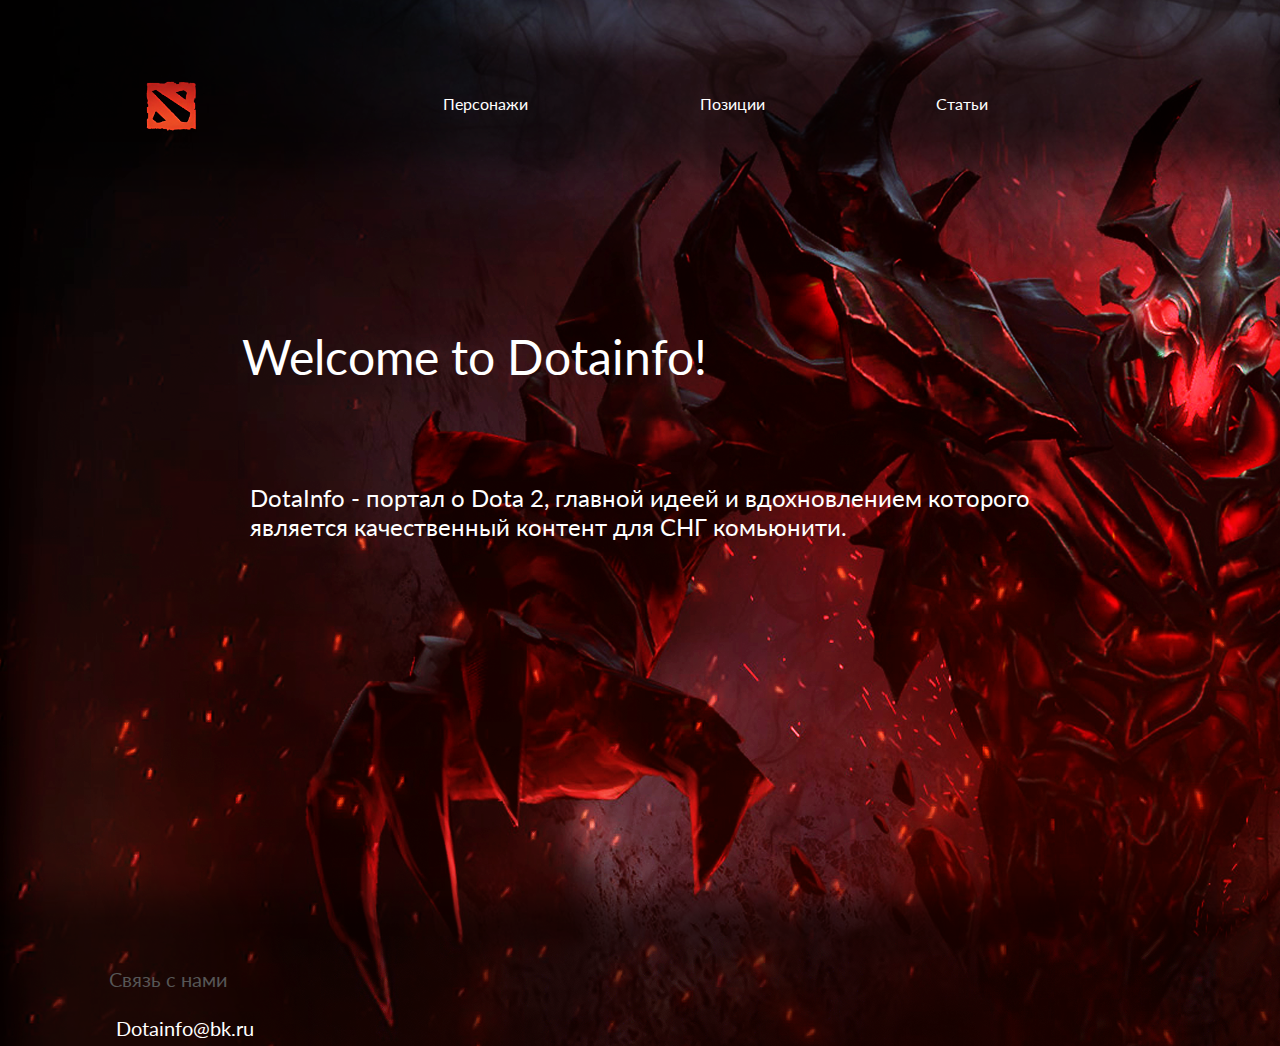
<file: index.html>
<!DOCTYPE html>
<html lang="ru">
  <head>
    <meta charset="UTF-8" />
    <meta http-equiv="X-UA-Compatible" content="IE=edge" />
    <meta name="viewport" content="width=device-width, initial-scale=1.0" />
    <title>Dotainfo</title>
    <link rel="stylesheet" href="style/style.css" />
    <link rel="preconnect" href="https://fonts.googleapis.com" />
    <link rel="preconnect" href="https://fonts.gstatic.com" crossorigin />
    <link
      href="https://fonts.googleapis.com/css2?family=Lato&display=swap"
      rel="stylesheet"
    />
  </head>
  <body>
    <div class="container-header">
      <a href="index.html"><img src="images/dotalogo.png" alt="logo" width="50" height="50" /></a>
      <div class="menu">
        <a href="pers.html">Персонажи</a>
        <a href="pos.html">Позиции</a>
        <a href="news.html">Статьи</a>
      </div>
      <div class="btn">
        <a href="#" style="font-size: 24px"> Предложения </a>
      </div>
    </div>
    <div class="container-main">
      <h1>Welcome to Dotainfo!</h1>
      <p>
        DotaInfo - портал о Dota 2, главной идеей и вдохновлением которого
        является качественный контент для СНГ комьюнити.
      </p>
    </div>
    <div class="container-footer">
      <p class="pp">Связь с нами</p>
      <p class="email">Dotainfo@bk.ru</p>
    </div>
  </body>
</html>
</file>
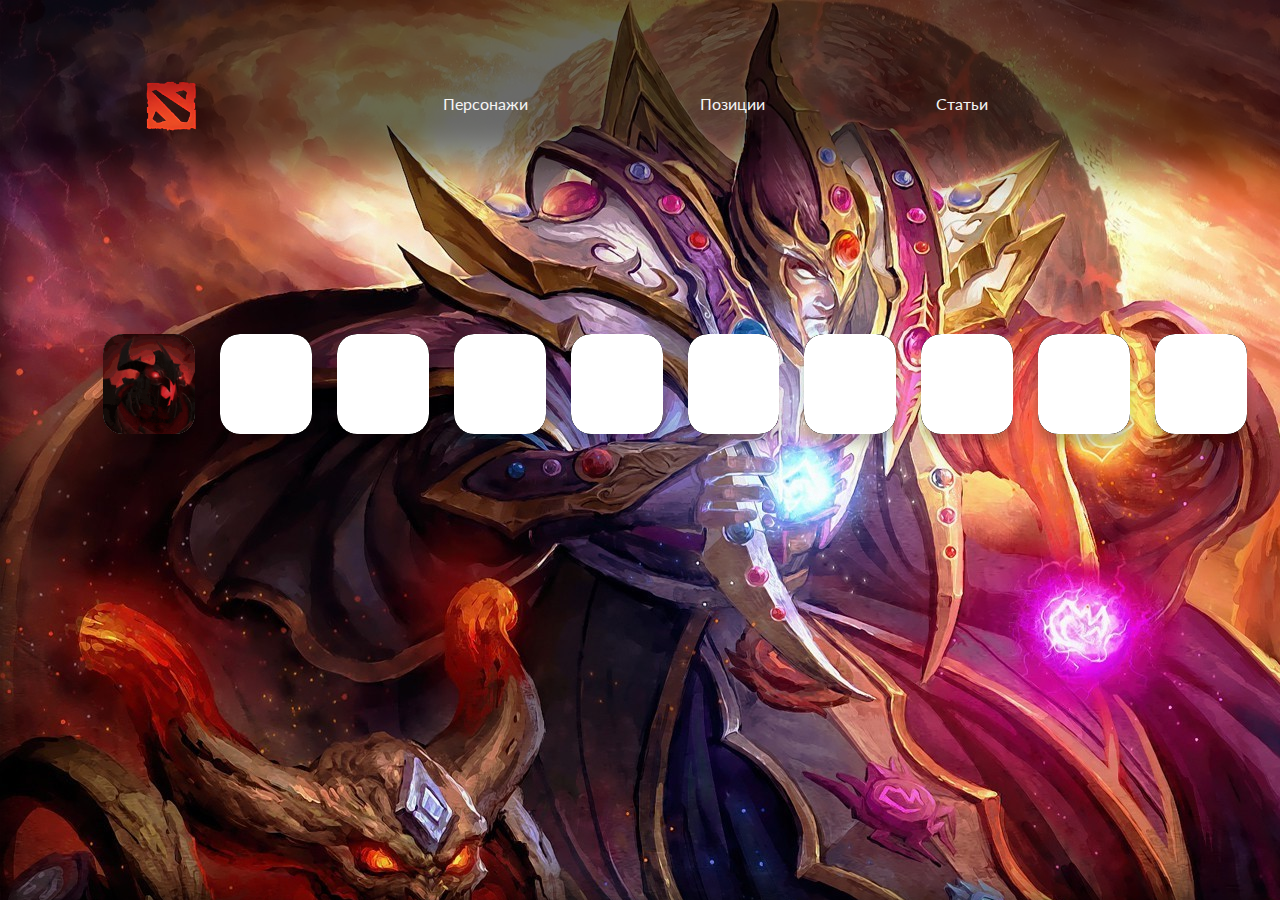
<file: pers.html>
<!DOCTYPE html>
<html lang="ru">
  <head>
    <meta charset="UTF-8" />
    <meta http-equiv="X-UA-Compatible" content="IE=edge" />
    <meta name="viewport" content="width=device-width, initial-scale=1.0" />
    <title>Heroes</title>
    <link rel="stylesheet" href="style/pers.css" />
    <link rel="preconnect" href="https://fonts.googleapis.com" />
    <link rel="preconnect" href="https://fonts.gstatic.com" crossorigin />
    <link
      href="https://fonts.googleapis.com/css2?family=Lato&display=swap"
      rel="stylesheet"
    />
  </head>
  <body>
    <div class="container-header">
      <a href="index.html"
        ><img src="images/dotalogo.png" alt="logo" width="50" height="50"
      /></a>
      <div class="menu">
        <a href="pers.html">Персонажи</a>
        <a href="pos.html">Позиции</a>
        <a href="news.html">Статьи</a>
      </div>
    </div>
    <div class="container-main">
      <div class="card">
        <div class="pers">
          <a href="#"
            ><img src="images/shadow-fiend-zxc.gif" alt="sf" width="100px" height="110px" />
            <p>Shadow Fiend</p></a
          >
        </div>
      </div>
      <div class="card">
        <div></div>
      </div>
      <div class="card">
        <div></div>
      </div>
      <div class="card">
        <div></div>
      </div>
      <div class="card">
        <div></div>
      </div>
      <div class="card">
        <div></div>
      </div>
      <div class="card">
        <div></div>
      </div>
      <div class="card">
        <div></div>
      </div>
      <div class="card">
        <div></div>
      </div>
      <div class="card">
        <div></div>
      </div>
    </div>
  </body>
</html>
</file>
<file: style/style.css>
body {
  font-family: "Lato", sans-serif;
  background-image: url(bg1.png);
}
.container-header {
  color: white;
  display: flex;
  width: 842px;
  margin-left: 138px;
  margin-top: 81px;
}
a {
  text-decoration: none;
  color: white;
}
a:hover {
  color: aquamarine;
}
h1 {
  position: absolute;
  width: 487px;
  height: 70px;
  left: 242px;
  top: 296px;

  font-family: "Lato";
  font-style: normal;
  font-weight: 400;
  font-size: 48px;
  line-height: 58px;

  color: #ffffff;
}
p {
  position: absolute;
  width: 841px;
  height: 77px;
  left: 250px;
  top: 459px;

  font-family: "Lato";
  font-style: normal;
  font-weight: 400;
  font-size: 24px;
  line-height: 29px;

  color: #ffffff;
}
.btn {
  position: absolute;
  width: 208px;
  height: 69px;
  left: 1505px;
  top: 72px;
  text-align: center;
  background: #ca2920;
  border-radius: 80px;
  padding-top: 28px;
}
.menu {
  display: flex;
  margin-left: 247px;
  justify-content: space-between;
  width: 595px;
  padding-top: 13px;
}
.pp {
  position: absolute;
  width: 158px;
  height: 24px;
  left: 109px;
  top: 947px;

  font-family: "Lato";
  font-style: normal;
  font-weight: 400;
  font-size: 20px;
  line-height: 24px;

  color: #565656;
}
.email {
  position: absolute;
  width: 151px;
  height: 30px;
  left: 116px;
  top: 996px;

  font-family: "Lato";
  font-style: normal;
  font-weight: 400;
  font-size: 20px;
  line-height: 24px;
}
</file>
<file: style/pers.css>
body {
  font-family: "Lato", sans-serif;
  background-image: url(bgpers.png);
}
.container-header {
  color: white;
  display: flex;
  width: 842px;
  margin-left: 138px;
  margin-top: 81px;
}
a {
  text-decoration: none;
  color: whitesmoke;
}
a:hover {
  color: white;
}
p {
  margin-top: -3px;

  margin-left: 10px;
}
.menu {
  display: flex;
  margin-left: 247px;
  justify-content: space-between;
  width: 595px;
  padding-top: 13px;
  color: #fff;
}
.card {
  width: 100px;
  height: 100px;
  box-shadow: 0 10px 10px rgba(0, 0, 0, 0.212);
  background: rgb(0, 0, 0);
  display: flex;
  border-radius: 20px;
  justify-content: center;
  position: relative;
  transition: all 0.4s;
  margin-right: 25px;

  overflow: hidden;
}

.card::before {
  content: "";
  letter-spacing: 0.2em;
  position: absolute;
  bottom: 8px;
  left: 20px;
  color: rgb(51, 51, 51);
  font-size: 11px;
  font-weight: 700;
}

.card div {
  width: 100%;
  height: 100%;
  border-radius: 20px;
  box-shadow: 0 0 10px rgba(0, 0, 0, 0.212);
  cursor: pointer;
  z-index: 10;
  transition: all 0.4s;
  background-color: #fff;
}

.card:hover div {
  transform: translateY(-40px);
}
.container-main {
  margin-left: 95px;
  margin-top: 200px;
  display: flex;
}
.pers {
  font-size: 80%;
  color: blueviolet;
}
</file>
